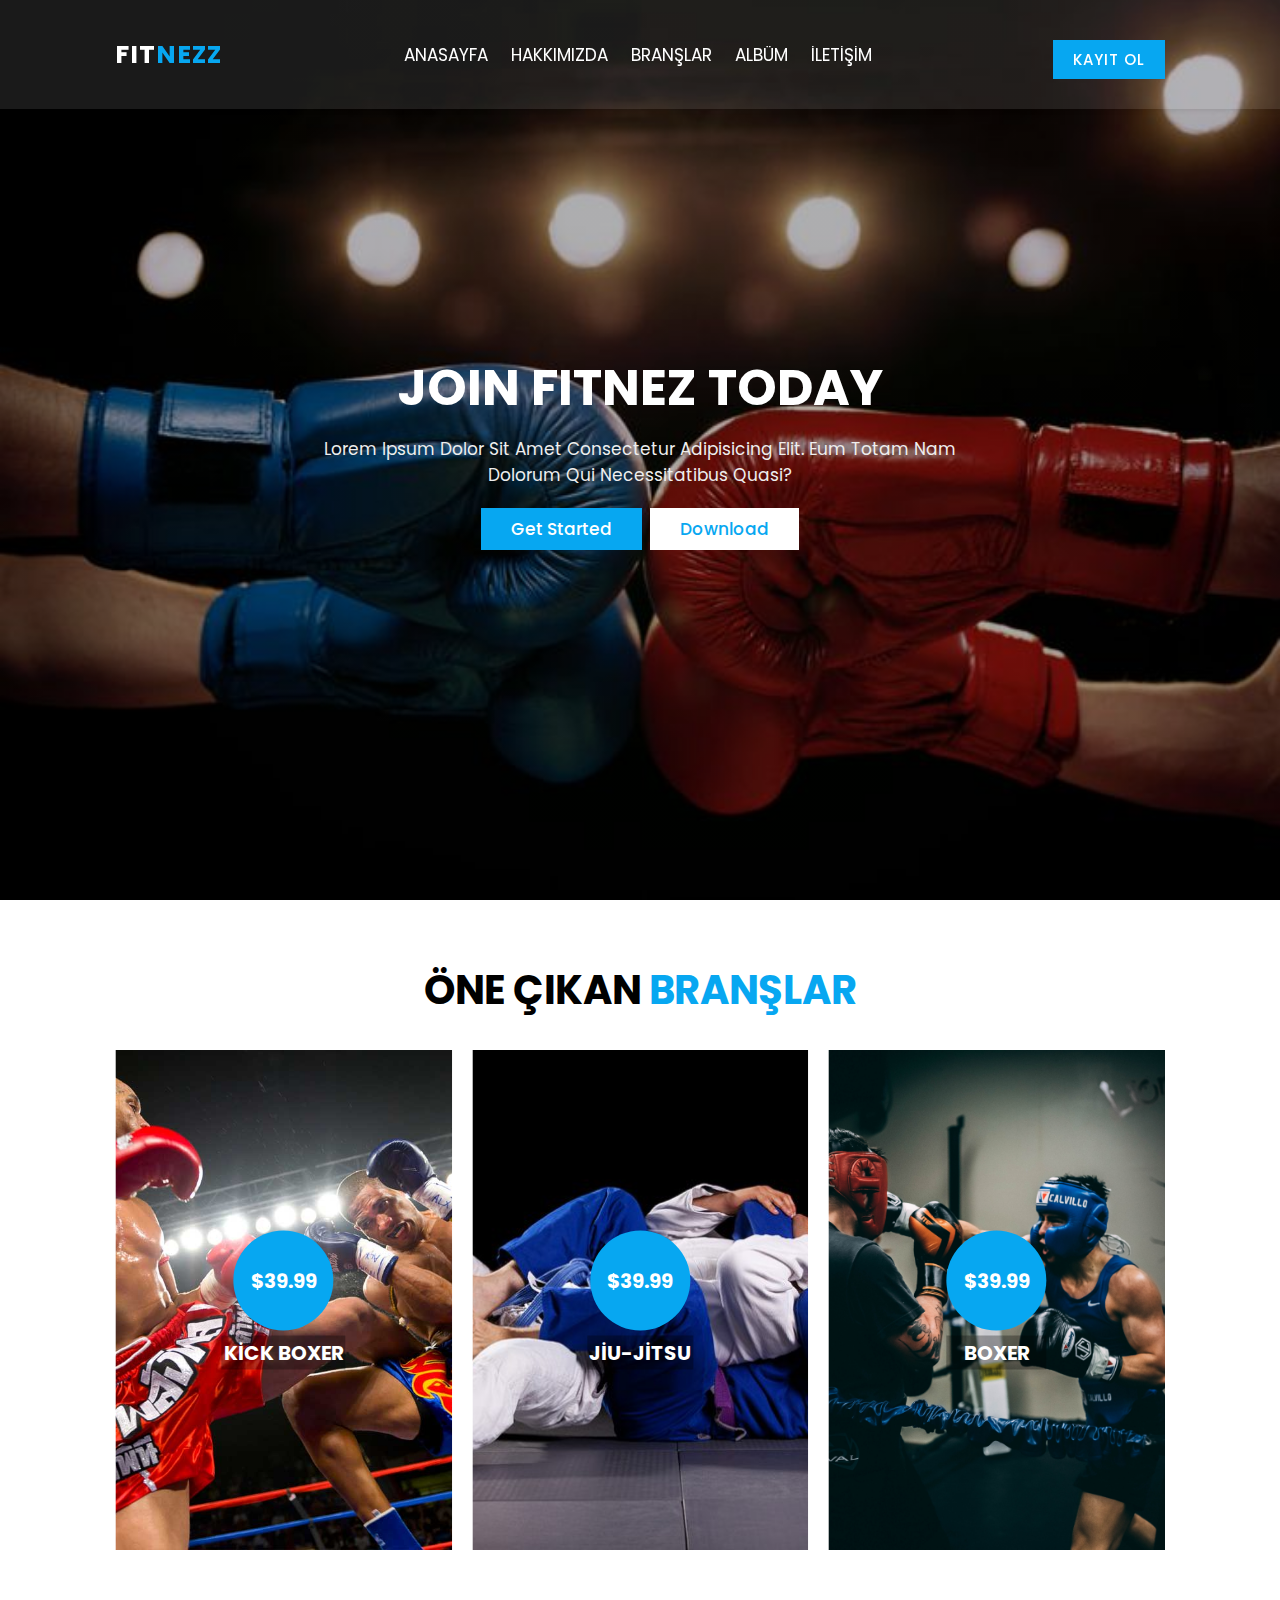
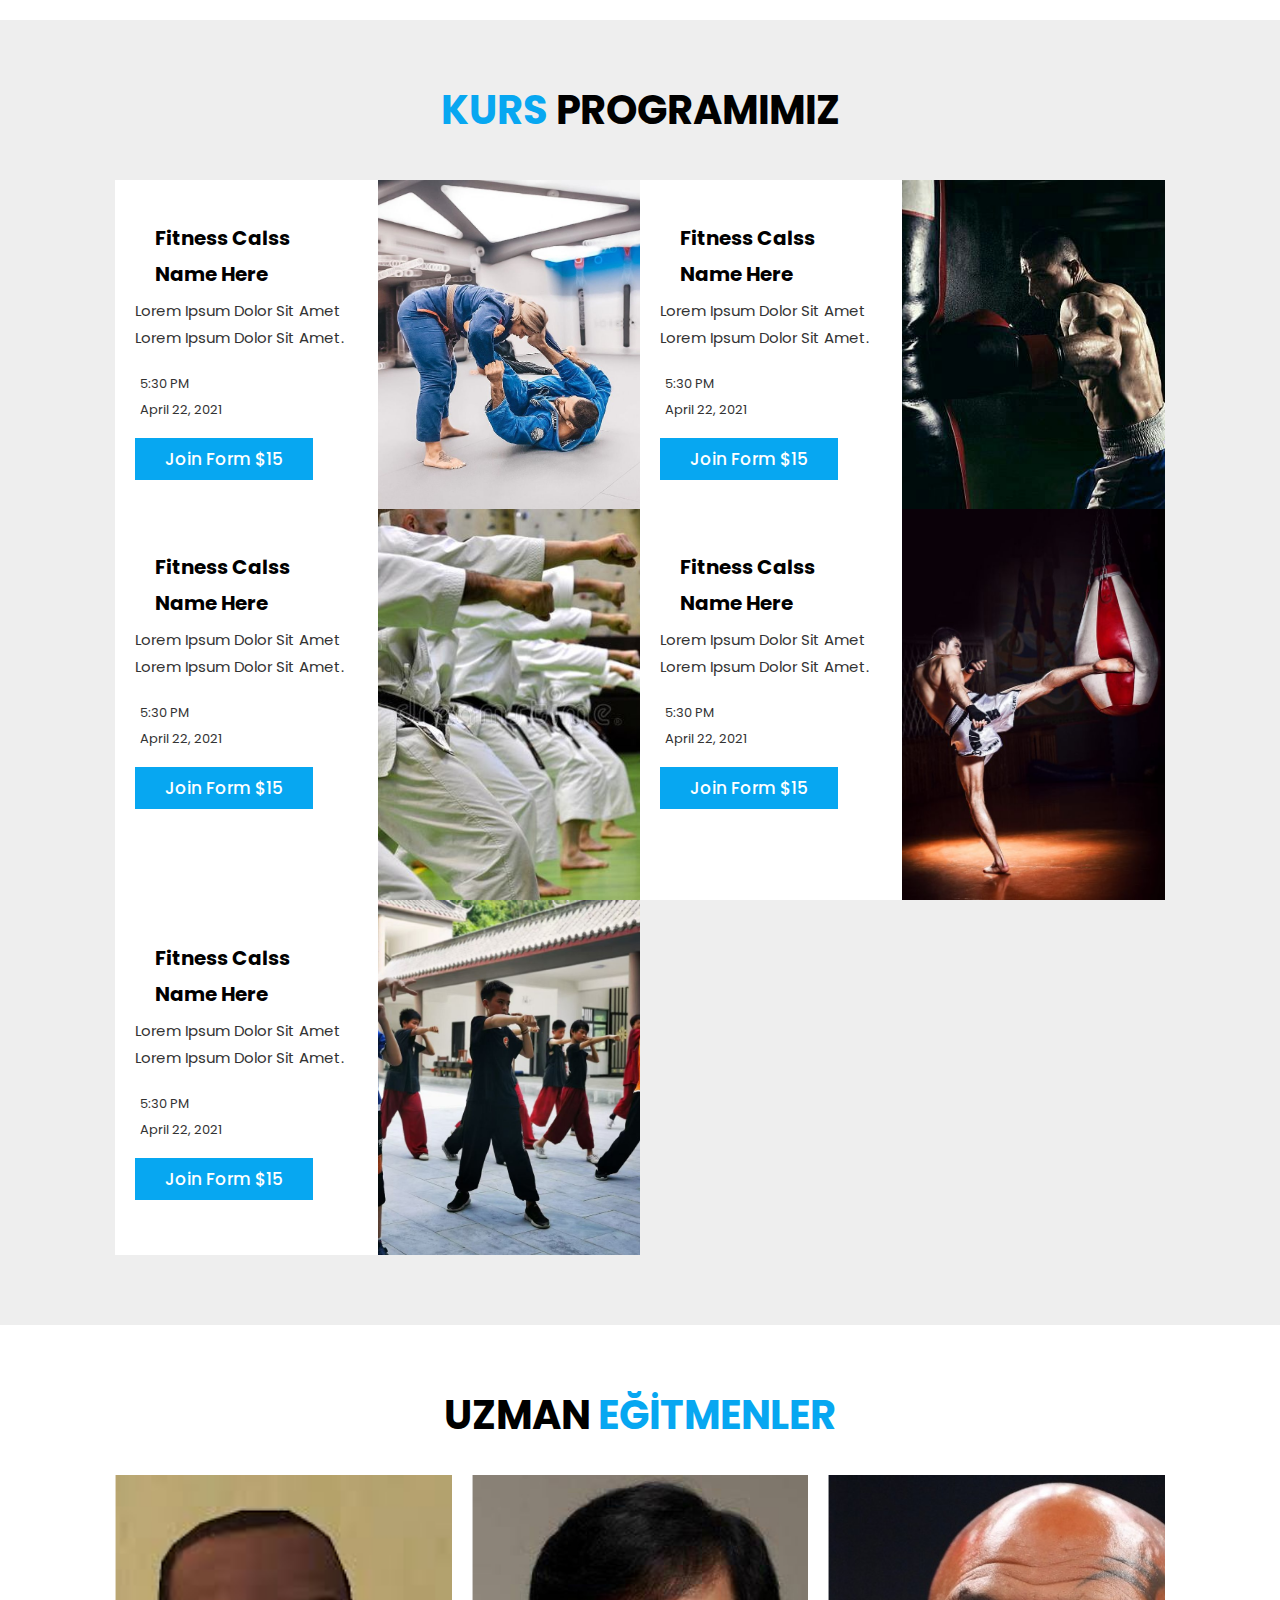
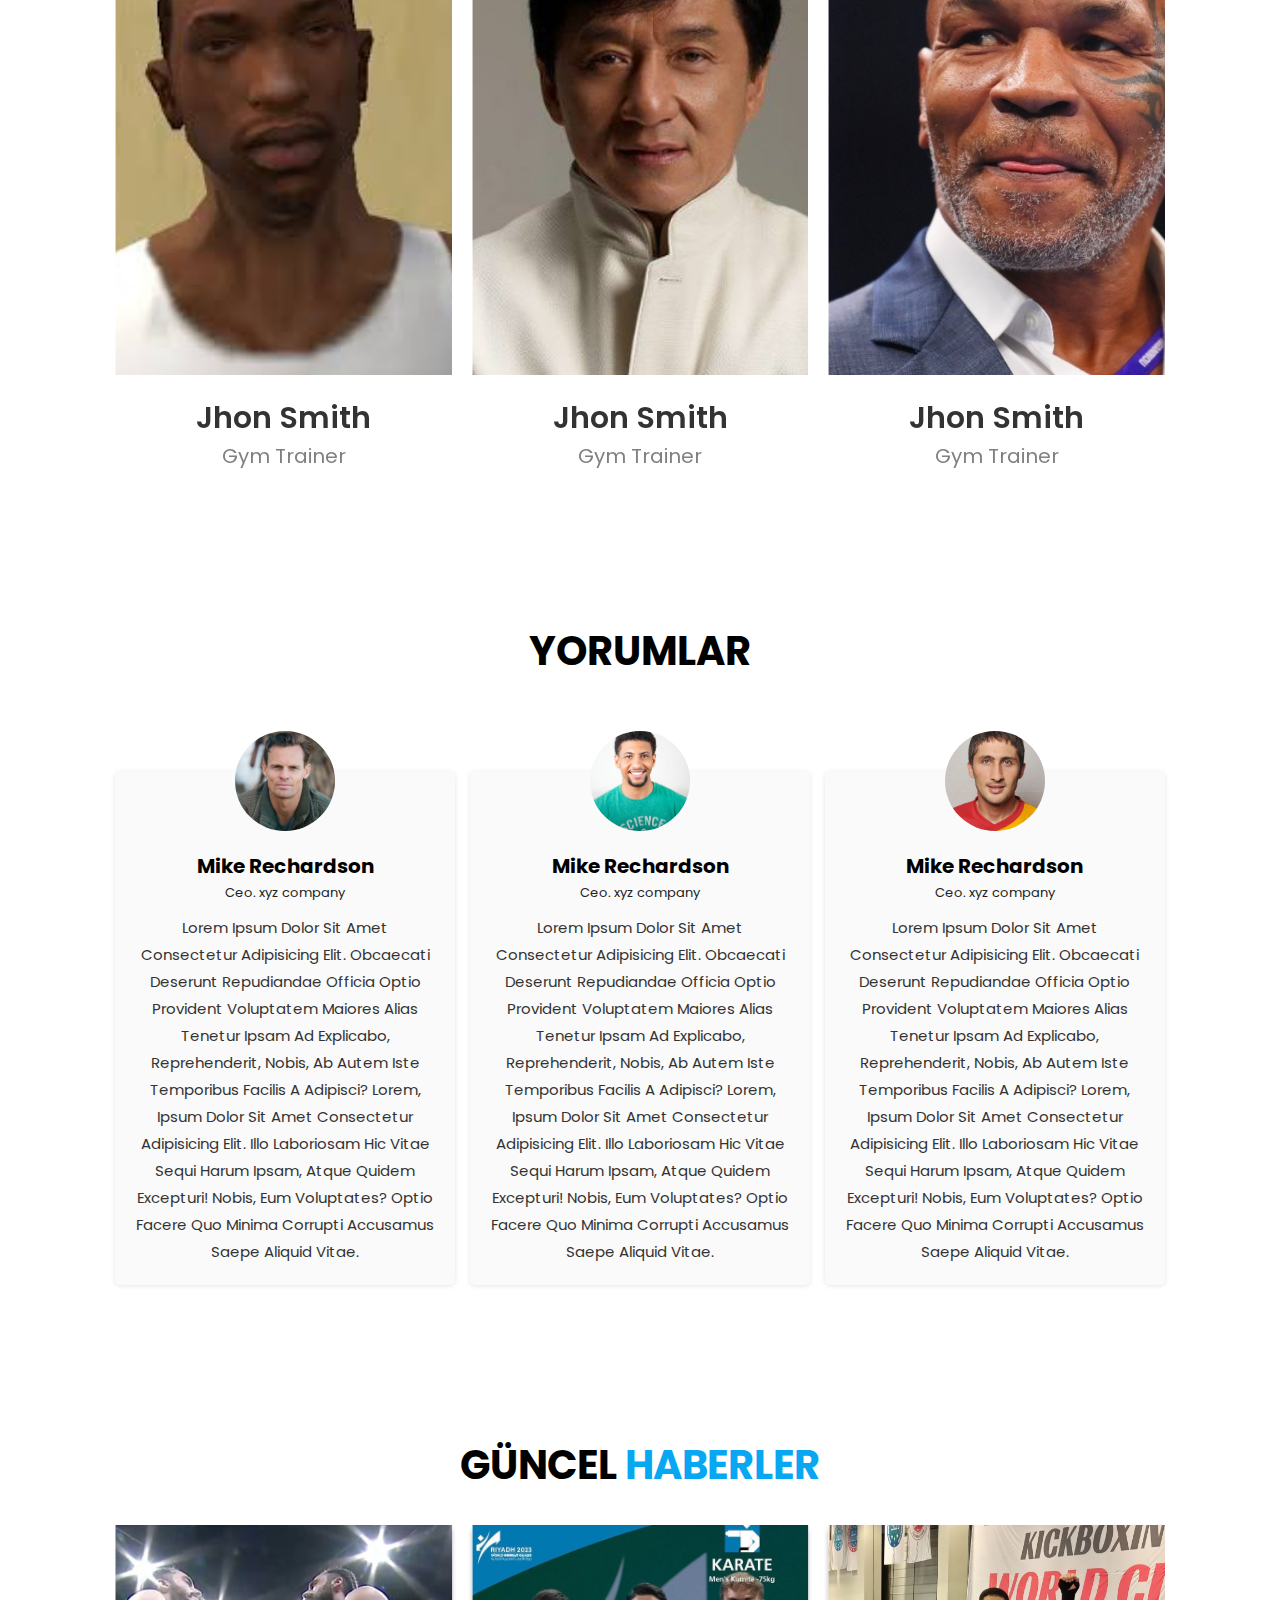
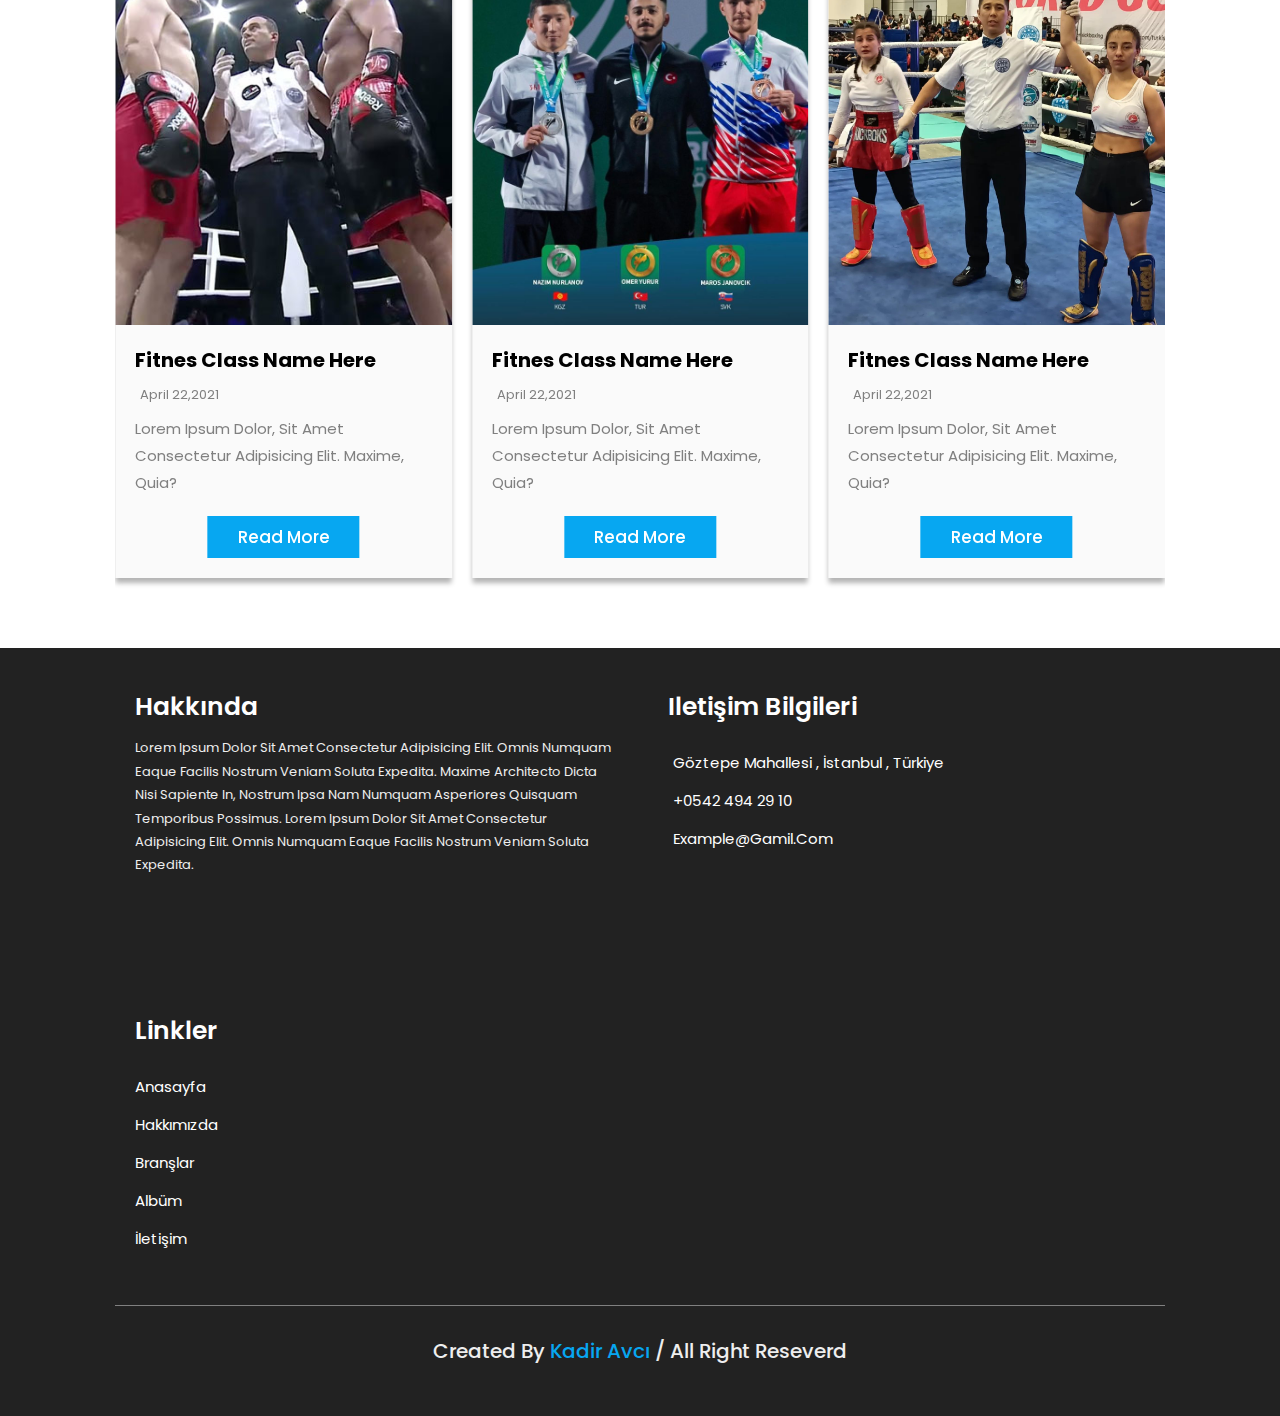
<file: html/index.html>
<!DOCTYPE html>
<html lang="en">
<head>
    <meta charset="UTF-8">
    <meta name="viewport" content="width=device-width, initial-scale=1.0">
    <title>Document</title>

    <!--swiper css  link-->
    <link rel="stylesheet"href="https://cdn.jsdelivr.net/npm/swiper@11/swiper-bundle.min.css"/>


    <!--custom css file link-->
    <link rel="stylesheet" href="../css/style.css">

    <!--fontawesome cdn file link-->

    <link rel="stylesheet" href="https://use.fontawesome.com/releases/v5.15.4/css/all.css" 
    integrity="sha384-DyZ88mC6Up2uqS4h/KRgHuoeGwBcD4Ng9SiP4dIRy0EXTlnuz47vAwmeGwVChigm" crossorigin="anonymous"/>

</head>
<body>
    <!--header section starts-->
      <header class="header">
        <a href="#" class="logo"> Fit<span>nezz</span></a>

        <nav class="navbar" >
            <a href="../html/index.html">ANASAYFA</a>
            <a href="#">HAKKIMIZDA</a>
            <a href="../html/brans.html">BRANŞLAR</a>
            <a href="#">ALBÜM</a>
            <a href="../html/iletisim.html">İLETİŞİM</a>
            
        </nav>

        <div class="icons">
            <a href="#" class="btn">KAYIT OL</a>
            <div id="menu-btn" class="fas fa-bars"></div>
        </div>

      </header>
    <!--header section ends-->

    <!-- home section starts-->
     
      <section class="home">

        <div class=" swiper home-slider">

          <div class=" swiper-wrapper">

            <div class=" swiper-slide box" style="background: linear-gradient(rgba(0,0,0,.3),rgba(0,0,0,.3)),url('../img/header/header-eldiven.jfif');">
               <div class="content">
                  <h3>join fitnez today</h3>
                  <p>Lorem ipsum dolor sit amet consectetur adipisicing elit. Eum totam nam dolorum qui necessitatibus quasi?</p>
                  <div class="button">
                    <a href="#" class="btn btn-1">get started</a>
                    <a href="#" class="btn">download</a>
                  </div>
               </div>
            </div>

            <div class=" swiper-slide box" style="background: linear-gradient(rgba(0,0,0,.3),rgba(0,0,0,.3)),url('../img/header/yumurk-header.jfif');">
               <div class="content">
                  <h3>health is wealth</h3>
                  <p>Lorem ipsum dolor sit amet consectetur adipisicing elit. Eum totam nam dolorum qui necessitatibus quasi?</p>
                  <div class="button">
                    <a href="#" class="btn btn-1">get started</a>
                    <a href="#" class="btn">download</a>
                  </div>
               </div>
            </div>
            
             
          </div>
            

        </div>

      </section>

    <!-- home section ends-->

    <!-- feature section starts-->
    <section class="feature">

      <h1 class=" heading"> ÖNE ÇIKAN <span>BRANŞLAR</span></h1>

      <div class=" swiper feature-slider">

        <div class="swiper-wrapper">

          <div class=" swiper-slide box">
            <div class="image">
              <img src="../img/feature/jiu sitsi.jpg" alt="">
            </div>
            <div class="content">
              <div class="price">$39.99</div>
              <h3>JİU-JİTSU</h3>
            </div>
          </div>

          <div class=" swiper-slide box">
            <div class="image">
              <img src="../img/feature/boxer.jpg" alt="">
            </div>
            <div class="content">
              <div class="price">$39.99</div>
              <h3>BOXER</h3>
            </div>
          </div>

          <div class=" swiper-slide box">
            <div class="image">
              <img src="../img/feature/karete.jpg" alt="">
            </div>
            <div class="content">
              <div class="price">$39.99</div>
              <h3>KARATE</h3>
            </div>
          </div>

          <div class=" swiper-slide box">
            <div class="image">
              <img src="../img/feature/Wushu.jpg" alt="">
            </div>
            <div class="content">
              <div class="price">$39.99</div>
              <h3>WUSHU SANDA</h3>
            </div>
          </div>

          <div class=" swiper-slide box">
            <div class="image">
              <img src="../img/feature/kick-boks.jpg" alt="">
            </div>
            <div class="content">
              <div class="price">$39.99</div>
              <h3>KİCK BOXER</h3>
            </div>
          </div>

        </div>

      </div>

    </section>
     

    
    <!-- feature section ends-->

    <!-- schedule section starts-->

   <section class="schedule">
      <h1 class="heading"><span>KURS </span>PROGRAMIMIZ</h1>

    <div class="box-container">

      <div class="box">
        <div class="content">
          <h3> fitness calss name here </h3>
          <p>Lorem ipsum dolor sit amet Lorem ipsum dolor sit amet.</p>
        </div>
        <div class="icons">
          <span><i class="far fa-clock"></i> 5:30 PM</span>
          <span><i class="far fa-calendar-alt"></i> april 22, 2021 </span>
        </div>
        <a href="#" class="btn">join form $15</a>
      </div>

      <div class="box">
        <img src="../img/schedule/schedule-jıu-sitsu.jfif" alt="">
      </div>

      
      <div class="box">
        <div class="content">
          <h3>fitness calss name here </h3>
          <p>Lorem ipsum dolor sit amet Lorem ipsum dolor sit amet.</p>
        </div>
        <div class="icons">
          <span><i class="far fa-clock"></i> 5:30 PM</span>
          <span><i class="far fa-calendar-alt"></i> april 22, 2021 </span>
        </div>
        <a href="#" class="btn">join form $15</a>
      </div>

      <div class="box">
        <img src="../img/schedule/schedule-boxer.jfif" alt="">
      </div>

      <div class="box">
        <div class="content">
          <h3>fitness calss name here </h3>
          <p>Lorem ipsum dolor sit amet Lorem ipsum dolor sit amet.</p>
        </div>
        <div class="icons">
          <span><i class="far fa-clock"></i> 5:30 PM</span>
          <span><i class="far fa-calendar-alt"></i> april 22, 2021 </span>
        </div>
        <a href="#" class="btn">join form $15</a>
      </div>

       <div class="box">
        <img src="../img/schedule/schedule-karete.jfif" alt="">
      </div>

      <div class="box">
        <div class="content">
          <h3>fitness calss name here </h3>
          <p>Lorem ipsum dolor sit amet Lorem ipsum dolor sit amet.</p>
        </div>
        <div class="icons">
          <span><i class="far fa-clock"></i> 5:30 PM</span>
          <span><i class="far fa-calendar-alt"></i> april 22, 2021 </span>
        </div>
        <a href="#" class="btn">join form $15</a>
      </div>

      <div class="box">
        <img src="../img/schedule/schedule-kickboxer.jfif" alt="">
      </div>

      <div class="box">
        <div class="content">
          <h3>fitness calss name here </h3>
          <p>Lorem ipsum dolor sit amet Lorem ipsum dolor sit amet.</p>
        </div>
        <div class="icons">
          <span><i class="far fa-clock"></i> 5:30 PM</span>
          <span><i class="far fa-calendar-alt"></i> april 22, 2021 </span>
        </div>
        <a href="#" class="btn">join form $15</a>
      </div>

      <div class="box">
        <img src="../img/schedule/schedule-wushu.jfif" alt="">
      </div>

     


    </div>
   </section>

    <!-- schedule section ends -->

    <!--trainer section starts -->

     <section class="trainers">
      <h1 class="heading">UZMAN <span>EĞİTMENLER</span></h1>

      <div class="swiper trainer-slider">

        <div class="swiper-wrapper">

          <div class="swiper-slide box">
             <div class="image">
              <img src="../img/trainer/ceki.jpg" alt="">
             </div>
             <div class="name">
              <h1>Jhon Smith</h1>
              <p>gym trainer</p>
             </div>
          </div>

          <div class="swiper-slide box">
            <div class="image">
             <img src="../img/trainer/mike tayson.jfif" alt="">
            </div>
            <div class="name">
             <h1>Jhon Smith</h1>
             <p>gym trainer</p>
            </div>
         </div>

         <div class="swiper-slide box">
           <div class="image">
             <img src="../img/trainer/ronaldo.jpg" alt="">
           </div>
           <div class="name">
             <h1>Jhon Smith</h1>
             <p>gym trainer</p>
           </div>
         </div>

          <div class="swiper-slide box">
             <div class="image">
               <img src="../img/trainer/zenci.jfif" alt="">
             </div>
             <div class="name">
               <h1>Jhon Smith</h1>
               <p>gym trainer</p>
             </div> 
         </div>

        </div>

      </div>

     </section>

    <!--trainer section ends -->

    <!--testimonial section starts -->
    <section class="testimonial">

      <h1 class="heading">YORUMLAR</h1>

      <div class="box-container">

        <div class="box">

          <div class="image">

            <img src="../img/testimonial/man1.JPG" alt="">

          </div>
          <div class="name">
            <h1>mike rechardson</h1>
            <p>Ceo. <span>xyz company</span></p>
          </div>
          <p>Lorem ipsum dolor sit amet consectetur adipisicing elit. Obcaecati deserunt repudiandae officia optio provident 
            voluptatem maiores alias tenetur ipsam ad explicabo, reprehenderit, nobis, ab autem iste temporibus facilis a adipisci?
            Lorem, ipsum dolor sit amet consectetur adipisicing elit. Illo laboriosam hic vitae sequi harum ipsam, atque quidem excepturi!
            Nobis, eum voluptates? Optio facere quo minima corrupti accusamus saepe aliquid vitae.</p>

        </div>

        <div class="box">

          <div class="image">

            <img src="../img/testimonial/man2.JPG" alt="">

          </div>
          <div class="name">
            <h1>mike rechardson</h1>
            <p>Ceo. <span>xyz company</span></p>
          </div>
          <p>Lorem ipsum dolor sit amet consectetur adipisicing elit. Obcaecati deserunt repudiandae officia optio provident 
            voluptatem maiores alias tenetur ipsam ad explicabo, reprehenderit, nobis, ab autem iste temporibus facilis a adipisci?
            Lorem, ipsum dolor sit amet consectetur adipisicing elit. Illo laboriosam hic vitae sequi harum ipsam, atque quidem excepturi!
            Nobis, eum voluptates? Optio facere quo minima corrupti accusamus saepe aliquid vitae.</p>

        </div>

        <div class="box">

          <div class="image">

            <img src="../img/testimonial/sabri.jpg" alt="">

          </div>
          <div class="name">
            <h1>mike rechardson</h1>
            <p>Ceo. <span>xyz company</span></p>
          </div>
          <p>Lorem ipsum dolor sit amet consectetur adipisicing elit. Obcaecati deserunt repudiandae officia optio provident 
            voluptatem maiores alias tenetur ipsam ad explicabo, reprehenderit, nobis, ab autem iste temporibus facilis a adipisci?
            Lorem, ipsum dolor sit amet consectetur adipisicing elit. Illo laboriosam hic vitae sequi harum ipsam, atque quidem excepturi!
            Nobis, eum voluptates? Optio facere quo minima corrupti accusamus saepe aliquid vitae.</p>

        </div>

      </div>
      
    </section>

    <!--testimonial section ends -->

    <!--blogs section starts-->
    <section class="blogs">

      <h1 class="heading">GÜNCEL <span>HABERLER</span></h1>

      <div class=" swiper blogs-slider">

        <div class=" swiper-wrapper">

          <div class="swiper-slide box">     <!----- box ---->
            <div class="image">
               <img src="../img/blogs/blogs-karete.jpeg" alt="">
            </div>
            <div class="content">
               <h3>Fitnes class name here</h3>
               <span><i class="fad fa-calendar-alt"></i> april 22,2021</span>
               <p>Lorem ipsum dolor, sit amet consectetur adipisicing elit. Maxime, quia?</p>
            </div>
            <div class="button">
              <a href="#" class="btn">Read more</a>
            </div>
          </div>

          <div class=" swiper-slide box">   <!----- box ---->
            <div class="image">
               <img src="../img/blogs/blogs-kickboxer.jpeg" alt="">
            </div>
            <div class="content">
               <h3>Fitnes class name here</h3>
               <span><i class="fad fa-calendar-alt"></i> april 22,2021</span>
               <p>Lorem ipsum dolor, sit amet consectetur adipisicing elit. Maxime, quia?</p>
            </div>
            <div class="button">
              <a href="#" class="btn">Read more</a>
            </div>
          </div>

          <div class=" swiper-slide box">   <!----- box ---->
            <div class="image">
               <img src="../img/blogs/blogs-jıu-jıtsu.jpg" alt="">
            </div>
            <div class="content">
               <h3>Fitnes class name here</h3>
               <span><i class="fad fa-calendar-alt"></i> april 22,2021</span>
               <p>Lorem ipsum dolor, sit amet consectetur adipisicing elit. Maxime, quia?</p>
            </div>
            <div class="button">
              <a href="#" class="btn">Read more</a>
            </div>
          </div>

          <div class=" swiper-slide box">   <!----- box ---->
            <div class="image">
               <img src="../img/blogs/blogs-wushu.jpg" alt="">
            </div>
            <div class="content">
               <h3>Fitnes class name here</h3>
               <span><i class="fad fa-calendar-alt"></i> april 22,2021</span>
               <p>Lorem ipsum dolor, sit amet consectetur adipisicing elit. Maxime, quia?</p>
            </div>
            <div class="button">
              <a href="#" class="btn">Read more</a>
            </div>
          </div>

          <div class=" swiper-slide box">   <!----- box ---->
            <div class="image">
               <img src="../img/blogs/blogs-boxer.jpg" alt="">
            </div>
            <div class="content">
               <h3>Fitnes class name here</h3>
               <span><i class="fad fa-calendar-alt"></i> april 22,2021</span>
               <p>Lorem ipsum dolor, sit amet consectetur adipisicing elit. Maxime, quia?</p>
            </div>
            <div class="button">
              <a href="#" class="btn">Read more</a>
            </div>
          </div>


        </div>

      </div>

    </section>

    <!--blogs section ends -->

    <!--footer section starts-->

    <section class="footer">

      <div class="box-container">
        
        <div class="box">
          <h1>hakkında</h1>  <!-----about------>
          <div class="text">
             <p>Lorem ipsum dolor sit amet consectetur adipisicing elit. Omnis numquam eaque facilis nostrum veniam soluta expedita. 
              Maxime architecto dicta nisi sapiente in, nostrum ipsa nam numquam asperiores quisquam temporibus possimus.
              Lorem ipsum dolor sit amet consectetur adipisicing elit. Omnis numquam eaque facilis nostrum veniam soluta expedita. 
             </p>
          </div>
          <div class="icon">
            <a href="#"><i class="fab fa-facebook-f"></i></a>
            <a href="#"><i class="fab fa-twitter"></i></a>
            <a href="#"><i class="fab fa-linkedin-in"></i></a>
            <a href="#"><i class="fab fa-instagram"></i></a>
          </div>
        </div>

        <div class="box">
          <h1>iletişim bilgileri</h1>   <!-----contack info------>
          <div class="icons">
            <a href="#"><i class="fas fa-map-marker-alt"></i>Göztepe mahallesi , İstanbul , Türkiye </a>
            <a href="#"><i class="fas fa-phone-alt"></i>+0542 494 29 10</a>
            <a href="#"><i class="fas fa-envelope"></i>example@gamil.com</a>
          </div>
        </div>

        <div class="box">
          <h1>Linkler </h1>  <!-----quick links------>
          <div class="icons">
            <a href="../html/index.html">Anasayfa</a>
            <a href="#">Hakkımızda</a>
            <a href="../html/brans.html">Branşlar</a>
            <a href="#">Albüm</a>
            <a href="../html/iletisim.html">İletişim</a>
          </div>
        </div>

      </div>

      <div class="credit">created by <span>Kadir Avcı</span> / all right reseverd</div>

    </section>

    <!--footer section ends -->






    
   






    <script src="https://cdn.jsdelivr.net/npm/swiper@11/swiper-bundle.min.js"></script>

     <!--custom js file link-->
    <script src="../js/script.js"></script>
</body>
</html>
</file>
<file: css/style.css>
@import url('https://fonts.googleapis.com/css2?family=Poppins:wght@200;300;400;500;700&display=swap');


:root{
    
    --main-color:rgb(7, 167, 241);  
    --black:#000;
    --light-color:#868e96;
}


*{
    font-family: 'Poppins', sans-serif;
    margin: 0;
    padding: 0;
    box-sizing: border-box;
    text-decoration: none;
    border: none;
    outline: none;
    text-transform: capitalize;
    transition: all .2s linear;
}

::selection{
    background: var(--main-color);
    color: #fff;
}

html{
    font-size: 62.5%;
    scroll-behavior: smooth;
    overflow-x:hidden ;
    scroll-padding-top: 7rem;
}

html::-webkit-scrollbar{
    width: 1rem;
}

html::-webkit-scrollbar-track{
    background: #fafafa;
}

html::-webkit-scrollbar-thumb{
    background: var(--main-color);
    border-radius: 5rem;
}

section{
    padding: 2rem 9%;
}

.heading{
    font-size: 4rem;
    text-align: center;
    padding-top: 4rem;
    padding-bottom: 2rem;
    color:var(--black);
    text-transform: uppercase;
}

.heading span{
    text-transform: uppercase;
    color: var(--main-color);

}

.btn{
   margin-top: 1rem;
   display: inline-block;
   padding: .8rem 3rem ;
   background: #fff;
   font-weight: 500;
   cursor: pointer ;
   color: var(--main-color);
   font-size:1.7rem ;
}

.btn:hover{
    background: var(--main-color);
    color: #fff;
    letter-spacing: .1rem;
}

/*------------------------------------------header section starts-----------------------------------*/

.header{
    position: fixed;
    top: 0;
    left: 0;
    right: 0;
    padding: 3rem 9%;
    display: flex;
    align-items: center;
    justify-content: space-between;
    background: rgba(255, 255, 255,.1);
    box-shadow: 0rem.1rem.5rem rgba(0, 0, 0,.1);
    z-index: 1000;
    
}

.header .logo{
    font-size: 2.5rem;
    color: #fff;
    font-weight: bold;
    text-transform: uppercase;
    letter-spacing: .1rem;
}

.header .logo span{
    color: var(--main-color);
    text-transform: uppercase;
}

.header .navbar a{
   font-size: 1.7rem;
   color: #fff;
   margin: 0 1rem;
}

.header .navbar a:hover{
   color: var(--main-color);
}

.header .icons div {
    font-size: 2.5rem;
    color: #fff;
    padding: .5rem;
    cursor: pointer;
    margin-left: 1rem;
}

.header .icons div:hover{
    transform: rotate(180deg);
    color: var(--main-color);
}

.header .icons a{
    font-size: 1.5rem;
    letter-spacing: .1rem;
    color: #fff;;
    background: var(--main-color);
    font-weight: 500;
    text-transform: uppercase;
    padding: .8rem 2rem ;
    border:none;

}

.header .icons a:hover{
    color: var(--main-color);
    background:#fff ;
}

#menu-btn{
    display: none;
}

.header.active{
    padding: 2rem 9%;
    background: rgba(0 , 0 , 0 , .9 );
}

/*------------------------------------------header section ends-----------------------------------*/




/*------------------------------------------home section starts-----------------------------------*/

.home{
    padding: 0%;
}

.home .home-slider .box{
    min-height: 100vh;
    display: flex;
    align-items: center;
    justify-content: center;
    padding: 2rem;
    background-size:cover !important ;
    background-position: center !important ;
}

.home .home-slider .box .content{

    text-align: center;
    max-width: 70rem;
}

.home .home-slider .box .content h3{
    font-size: 5rem;
    color: #fff;
    text-transform: uppercase;
    /* transition-delay:.2s ; */
}

.home .home-slider .box .content p{
    font-size: 1.7rem;
    color: #eee;
    padding: 1rem 0;
    /* transition-delay:.4s ; */
}

.home .home-slider .box .content .button .btn-1{
     background: var(--main-color);
     color: #fff;
     margin-right: .5rem;
}

.home .home-slider .box .content .button .btn-1:hover{
    background: #fff;
    color: var(--main-color);

}

.home .home-slider .box .content .button {
    transition-delay: .6s ;
}

.home .home-slider .box .content > *{
    transform: translateY(2rem);
    opacity: 0;
}


.home .home-slider .swiper-slide-active .content > *{
    transform: translateY(0);
    opacity: 1;


}


/*------------------------------------------home section ends-----------------------------------*/


/*------------------------------------------feature section starts-----------------------------------*/

.feature .feature-slider{
    padding-bottom: 4rem;

}

.feature .feature-slider .box{
    position: relative;
    text-align: center;
    overflow: hidden;
    margin:1rem 0 ;
}

.feature .feature-slider .box .image{
    height: 50rem;
    width: 100%;
    overflow:hidden ;
}

.feature .feature-slider .box .image img{
    height: 100%;
    width: 100%;
    object-fit: cover;
}

.feature .feature-slider .box:hover .image img{
    transform: scale(1.2);
}

.feature .feature-slider .box .content{
    padding: 1rem;
    position: absolute;
    top: 50%;
    left: 50%;
    transform: translate(-50%,-50%);
    align-items: center;
}

.feature .feature-slider .box .content h3{
    font-size: 2rem;
    font-weight: bold;
    color: #fff;
    text-transform: uppercase;
    background:  rgba(0, 0, 0, .3);
    padding: .2rem;
    margin-top: .5rem;
}

.feature .feature-slider .box .content .price{
    width: 10rem;
    height: 10rem;
    line-height: 10rem;
    border-radius: 50px;
    text-align: center;
    margin: auto;
    background: var(--main-color);
    font-size: 2rem;
    font-weight: bolder;
    color: #fff;

}

.feature .feature-slider .box:hover .content .price{
    background: none;
    border: .3rem solid #fff;
}


/*------------------------------------------ feature section ends-----------------------------------*/

/*------------------------------------------ schedule section starts-----------------------------------*/

.schedule{
    background: #eee;
}

.schedule .box-container{
    display: grid;
    grid-template-columns: repeat(auto-fit,minmax(25rem,1fr));
    padding-top: 2rem;
    padding-bottom: 5rem;
}

.schedule .box-container .box{
    background: #fff;
     overflow: hidden;
}

.schedule .box-container .box .content{
    padding: 2rem;
}

.schedule .box-container .box .content h3{
    padding: 2rem;
    font-weight:500px;
    padding-bottom:.5rem;
   
    font-size: 2rem;
    line-height: 1.8;
}

.schedule .box-container .box .content p{
    color: #333;
    font-size: 1.5rem;
    line-height: 1.8;
}

.schedule .box-container .box .icons{
    padding: 0 2rem;
}

.schedule .box-container .box  .icons span{
    display: block;
    font-size: 1.3rem;
    color: #333;
    padding:.3rem 0 ;
}

.schedule .box-container .box  .icons span i{
    margin-right: .5rem;
}

.schedule .box-container .box .btn{
    margin: 1.5rem 2rem;
    background: var(--main-color);
    color: #fff;
}

.schedule .box-container .box .btn:hover{
    background: #a4c6dd ;
    color: #fff;
}

.schedule .box-container .box img{
    width: 100%;
    height: 100%;
    object-fit: cover;
}

/*------------------------------------------ schedule section ends-----------------------------------*/

/*------------------------------------------ trainer section starts-----------------------------------*/

.trainers .trainer-slider {
    padding-bottom: 4rem;
}

.trainers .trainer-slider .box{
    position: relative;
    text-align: center;
    overflow: hidden;
    margin: 1rem 0;
}

.trainers .trainer-slider .box .image{
    height: 50rem;
    width: 100%;
    overflow: hidden;
}

.trainers .trainer-slider .box .image img{
    height: 100%;
    width: 100%;
    object-fit: cover;
}

.trainers .trainer-slider .box .name{
    padding: 2rem 0;  
}

.trainers .trainer-slider .box .name h1{
    font-size: 3rem;
    color: #333;
    font-weight:600 ;
}

.trainers .trainer-slider .box .name p {
    font-size: 2rem;
    color: #808080;
}


/*------------------------------------------ trainer section ends-----------------------------------*/

/*------------------------------------------ testimonial section starts-----------------------------------*/
.testimonial .box-container{
    display: grid;
    grid-template-columns: repeat(auto-fit,minmax(30rem ,1fr));
    gap: 1.5rem ;
    padding: 7rem 0;
}

.testimonial .box-container .box{
    padding: 2rem;
    position: relative;
    text-align: center;
    background:#fafafa ;
    box-shadow: 0 .1rem .5rem rgba(0 , 0 , 0 , .1 );
    border-radius: .5rem;
}

.testimonial .box-container .box:hover{
    transform: translateY(-5%);
    transition: .4s linear;
    background: #fff;
    border: .2rem solid #f8f8a1;
}

.testimonial .box-container .box .image{
    position: relative;
    display: flex;
    justify-content: center;
    align-items: center;
    padding-bottom:5rem ;
}

.testimonial .box-container .box .image img{
    width: 10rem;
    height: 10rem;
    object-fit: cover;
    border-radius: 50%;
    position: absolute;
    top: -6rem;
}

.testimonial .box-container .box .name{
    padding: 1rem 0;
}

.testimonial .box-container .box .name h1{
    font-size: 2rem;
    color: var(--black);
}

.testimonial .box-container .box .name p{
    font-size: 1.3rem;
    color: #222;
}

.testimonial .box-container .box span{
   text-transform: none;
}

.testimonial .box-container .box  p{
    font-size: 1.5rem;
    color: #333;
    font-weight: 400;
    line-height: 1.8;

}

/*------------------------------------------ testimonial section ends-----------------------------------*/

/*------------------------------------------ blogs section stars-----------------------------------*/

.blogs .blogs-slider{
    padding-bottom: 4rem;

}

.blogs .blogs-slider .box{
    position: relative;
    overflow: hidden;
    margin: 1rem 0;
    background:#fafafa ;
    box-shadow: 0 .5rem .5rem rgba(0 , 0 , 0 , .3 );

}

.blogs .blogs-slider .box .image{
    height: 40rem;
    width: 100%;
    overflow: hidden;
}

.blogs .blogs-slider .box .image img{
    height: 100%;
    width: 100%;
    object-fit: cover;
}

.blogs .blogs-slider .box:hover .image img{
    transform: scale(1.2);
}

.blogs .blogs-slider .box .content{
    padding: 2rem;
    padding-bottom: 1rem;
}

.blogs .blogs-slider .box .content h3{
    font-size: 2rem;
    color: var(--black);
    font-weight: bold;
    padding-bottom: 1rem;
}

.blogs .blogs-slider .box .content span{
    font-size: 1.3rem;
    color: #808080;
}

.blogs .blogs-slider .box .content span i{
    margin-right:.5rem ;
    color: var(--main-color);
}

.blogs .blogs-slider .box .content p{
    padding-top:1rem ;
    color: #808080;
    font-size: 1.5rem;
    line-height: 1.8;
}

.blogs .blogs-slider .box .button{
    text-align: center;
    padding-bottom:2rem ;
}

.blogs .blogs-slider .box .button .btn{
    background: var(--main-color);
    color: #fff;
}


/*------------------------------------------ blogs section ends-----------------------------------*/

/*------------------------------------------ footer section starts-----------------------------------*/

.footer{
    background: #222;
}

.footer .box-container{
    display: grid;
    grid-template-columns: repeat(auto-fit,minmax(35rem ,1fr));
    gap: 1.5rem;
}

.footer .box-container .box{
    padding: 2rem;
}

.footer .box-container .box h1{
    font-size: 2.5rem;
    color: #fff;
    font-weight: 600;
    padding-bottom:1rem ;

}

.footer .box-container .box .text{
    color: #eee;
    font-size: 1.3rem;
    font-weight: normal;
    line-height: 1.8;
    padding-bottom:1rem ;
}

.footer .box-container .box .icon{
  padding: 1rem 0;  
}

.footer .box-container .box .icon a i{
    height: 5rem;
    width: 5rem;
    line-height: 5rem;
    background: var(--main-color);
    text-align: center;
    font-size: 2rem;
    border-radius:50% ;
    margin: 0 .5rem;
    color: #fff;
}

.footer .box-container .box .icon a i:hover{
    color: var(--main-color);
    background: none;
    border: .2rem solid var(--main-color);
}

.footer .box-container .box .icons a {
  display: block;
  color: #fff;
  font-size: 1.5rem;
  margin: 1.5rem 0;

}

.footer .box-container .box .icons a i{
    margin-right: .5rem;
    color:var(--main-color);
}

.footer .box-container .box .icons a:hover i{
    padding-right: 2rem;
    color: #fff;
}

.footer .box-container .box .icons a:hover {
    color: var(--main-color);
}

.footer .credit{
    padding: 3rem 0;
    text-align: center;
    border-top: .1rem solid #808080;
    margin-top: 2rem;
    font-size: 2rem;
    font-weight: 500;
    color:#eee ;
}

.footer .credit span{
    color: var(--main-color);
}

/*------------------------------------------ footer section ends-----------------------------------*/












/*------------------------------------------@media queries section----------------------------*/

@media( max-width:991px){

    html{
        font-size: 55%;
    }
    .header{
        padding: 2rem ;
    }

    .header.active{
        padding: 2rem ;
    }

    section{
        padding:2rem ;
    }
}

/*------------------------------------------for max-widht  768px----------------------------*/

@media( max-width:768px){
    #menu-btn{
        display: inline-block;

    }

    .header .navbar{
        position: absolute;
        top: 100%;
        right: 0;
        left: 0;
        background: rgba(0, 0, 0,.9);
        border-top: .1rem solid #eee;
        clip-path: polygon(0 0 , 100% 0 , 100% 0 , 0 0);
    }

    .header .navbar.active{

        clip-path: polygon(0 0 , 100% 0 , 100% 100%, 0 100%);
    }

    .header .navbar a{
        display: block;
        margin:  2rem;
        font-size:  2rem;
    }

    .feature .feature-slider .box .content h3{
        padding: 1rem;
    }

    .testimonial .box-container{
        padding: 1rem 0;
    }
    
    .testimonial .box-container .box {
        margin-top: 6rem;
    }
 
}

/*------------------------------------------for max-widht  450px----------------------------*/

@media( max-width:450px){
  html{
      font-size: 50%;
  }
  
  .header .icons a{
    letter-spacing: none;
    font-size: 1.3rem;
    padding: 1rem;
  }
    
}
</file>
